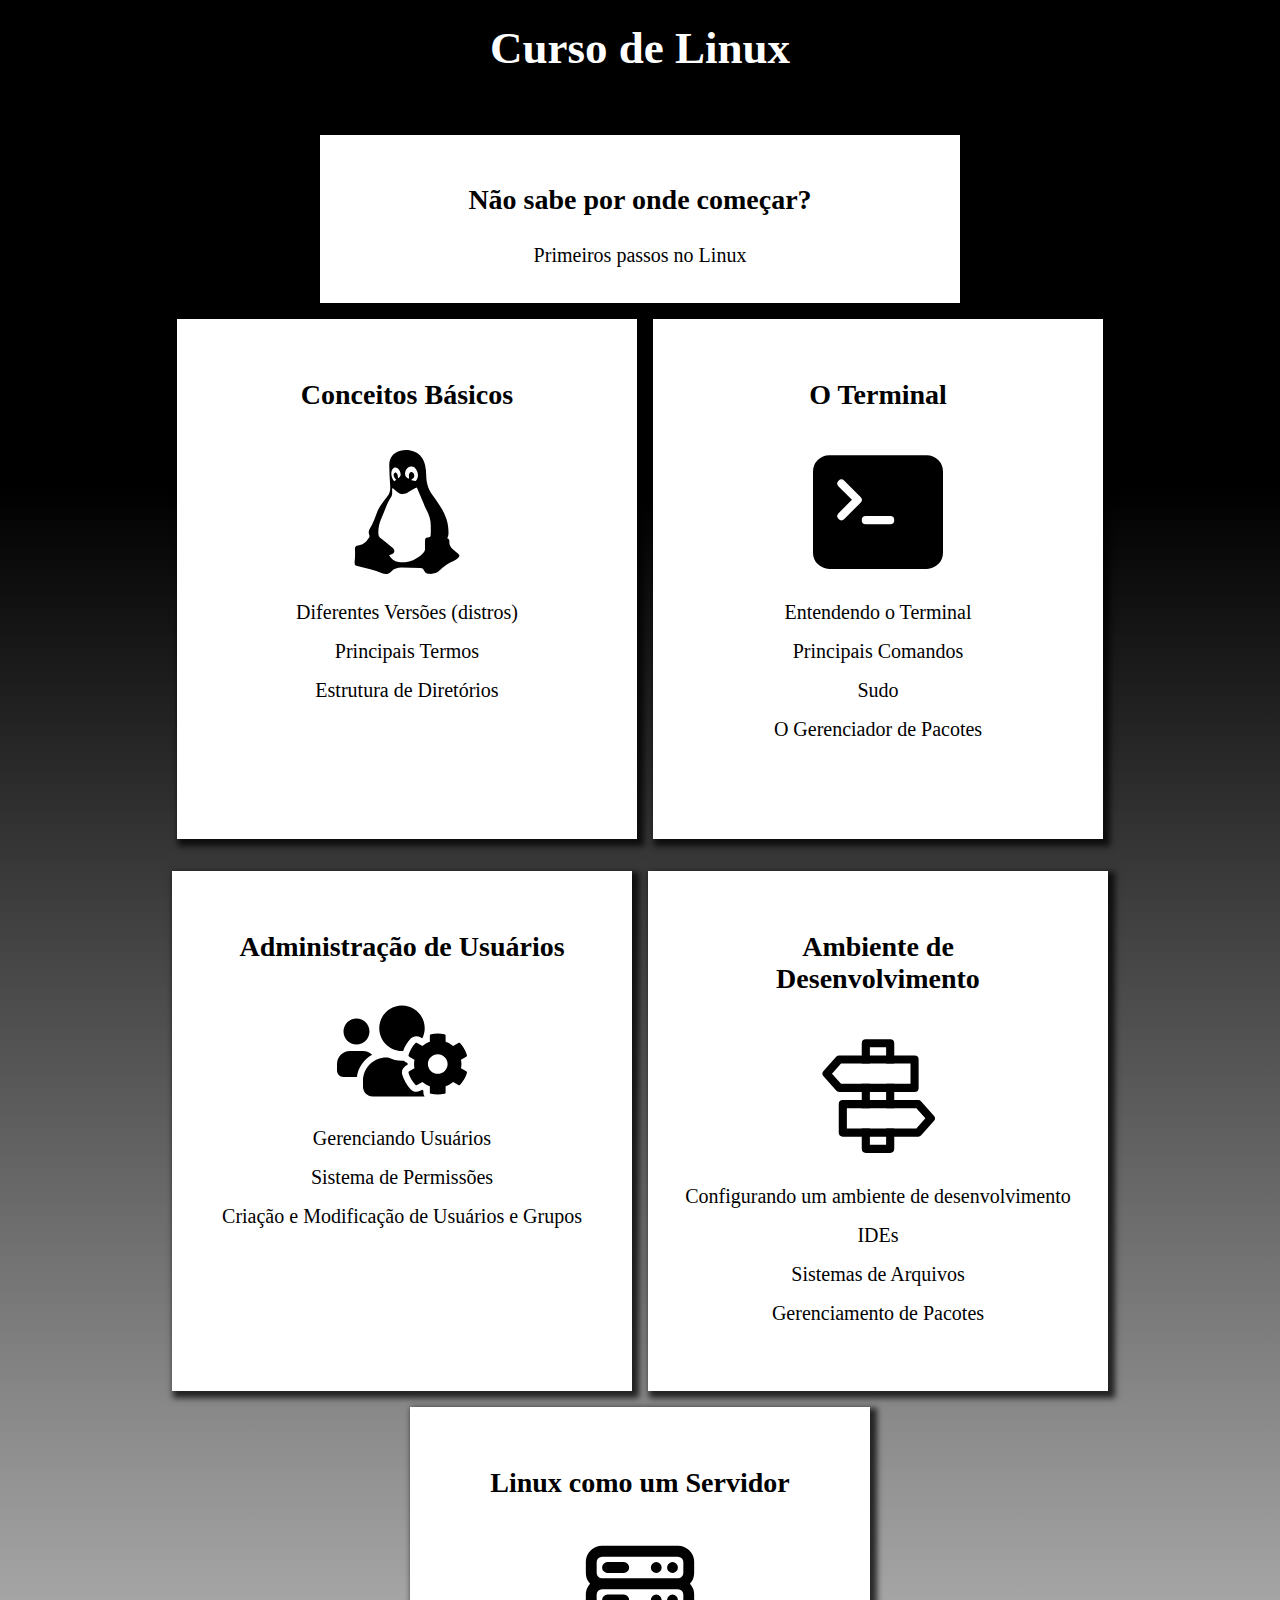
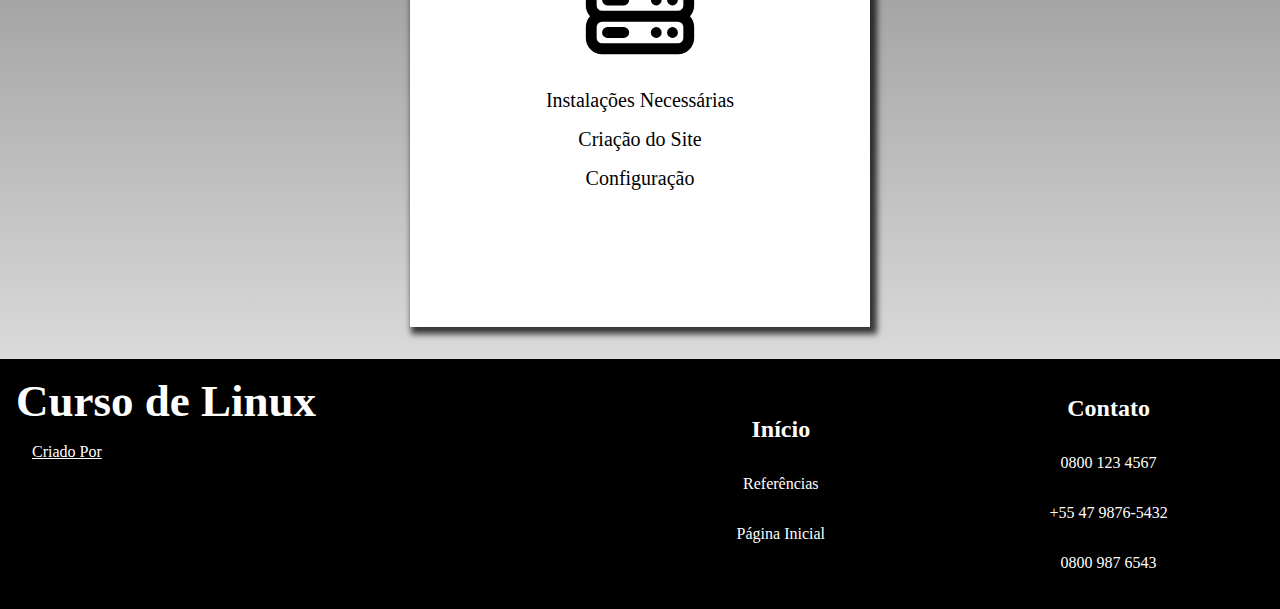
<file: index.html>
<!DOCTYPE html>
<html lang="en">
<head>
    <meta charset="UTF-8">
    <meta http-equiv="X-UA-Compatible" content="IE=edge">
    <meta name="viewport" content="width=device-width, initial-scale=1.0">
    <link rel="stylesheet" href="styles.css">
    <script src="/script.js"></script>
    <title>Curso De Linux</title>
</head>
<body>
    <header class="header">
        <h1 id="textoHeader">Curso de Linux</h1>
    </header>

    <section class="container">
        <a href="/conteudo.html" class="cardTopo">
            <h1 class="tituloCard" id="tituloCardTopo">Não sabe por onde começar?</h1>
            <p class="topicoCard">Primeiros passos no Linux</p>
        </a>

        <a href="/conteudo.html" class="card">
            <h1 class="tituloCard">Conceitos Básicos</h1>
            <img id="linux" src="/imgs/linux (1).svg" alt="logo_linux">
            <p class="topicoCard">Diferentes Versões (distros)</p>
            <p class="topicoCard">Principais Termos</p>
            <p class="topicoCard">Estrutura de Diretórios</p>
        </a>

        <a href="/conteudo.html" id="card_middle" class="card">
            <h1 class="tituloCard">O Terminal</h1>
            <img id="terminal" src="/imgs/terminal.svg" alt="logo_linux">
            <p class="topicoCard">Entendendo o Terminal</p>
            <p class="topicoCard">Principais Comandos</p>
            <p class="topicoCard">Sudo</p>
            <p class="topicoCard">O Gerenciador de Pacotes</p>
        </a>

        <a href="/conteudo.html" class="card">
            <h1 class="tituloCard">Administração de Usuários</h1>
            <img id="adm_user" src="/imgs/adm_user.svg" alt="logo_linux">
            <p class="topicoCard">Gerenciando Usuários</p>
            <p class="topicoCard">Sistema de Permissões</p>
            <p class="topicoCard">Criação e Modificação de Usuários e Grupos</p>
        </a>

        <a href="/conteudo.html" class="card_bottom">
            <h1 class="tituloCard">Ambiente de Desenvolvimento</h1>
            <img id="ide" src="/imgs/ide.svg" alt="logo_linux">
            <p class="topicoCard">Configurando um ambiente de desenvolvimento</p>
            <p class="topicoCard">IDEs</p>
            <p class="topicoCard">Sistemas de Arquivos</p>
            <p class="topicoCard">Gerenciamento de Pacotes</p>
        </a>

        <a href="/conteudo.html" class="card_bottom">
            <h1 class="tituloCard">Linux como um Servidor</h1>
            <img id="server" src="/imgs/server.svg" alt="logo_linux">
            <p class="topicoCard">Instalações Necessárias</p>
            <p class="topicoCard">Criação do Site</p>
            <p class="topicoCard">Configuração</p>
        </a>

        <footer>
            <h1 id="textoFooter">Curso de Linux</h1>
            <a href="#" id="criadoPor">Criado Por</a> 
            </ul>

            <div id="Inicio">
                <h2 id="titleInicio">Início</h2>
                <a href="#" id="referencias" class="opcoesInicio">Referências</a>
                <p class="opcoesInicio">Página Inicial</p>
            </div>

            <div id="Contato">
                <h2 id="titleContato">Contato</h2>
                <p class="opcoesContato">0800 123 4567</p>
                <p class="opcoesContato">+55 47 9876-5432</p>
                <p class="opcoesContato">0800 987 6543</p>
            </div>
        </footer>
    </section>  
</body>
</html>
</file>
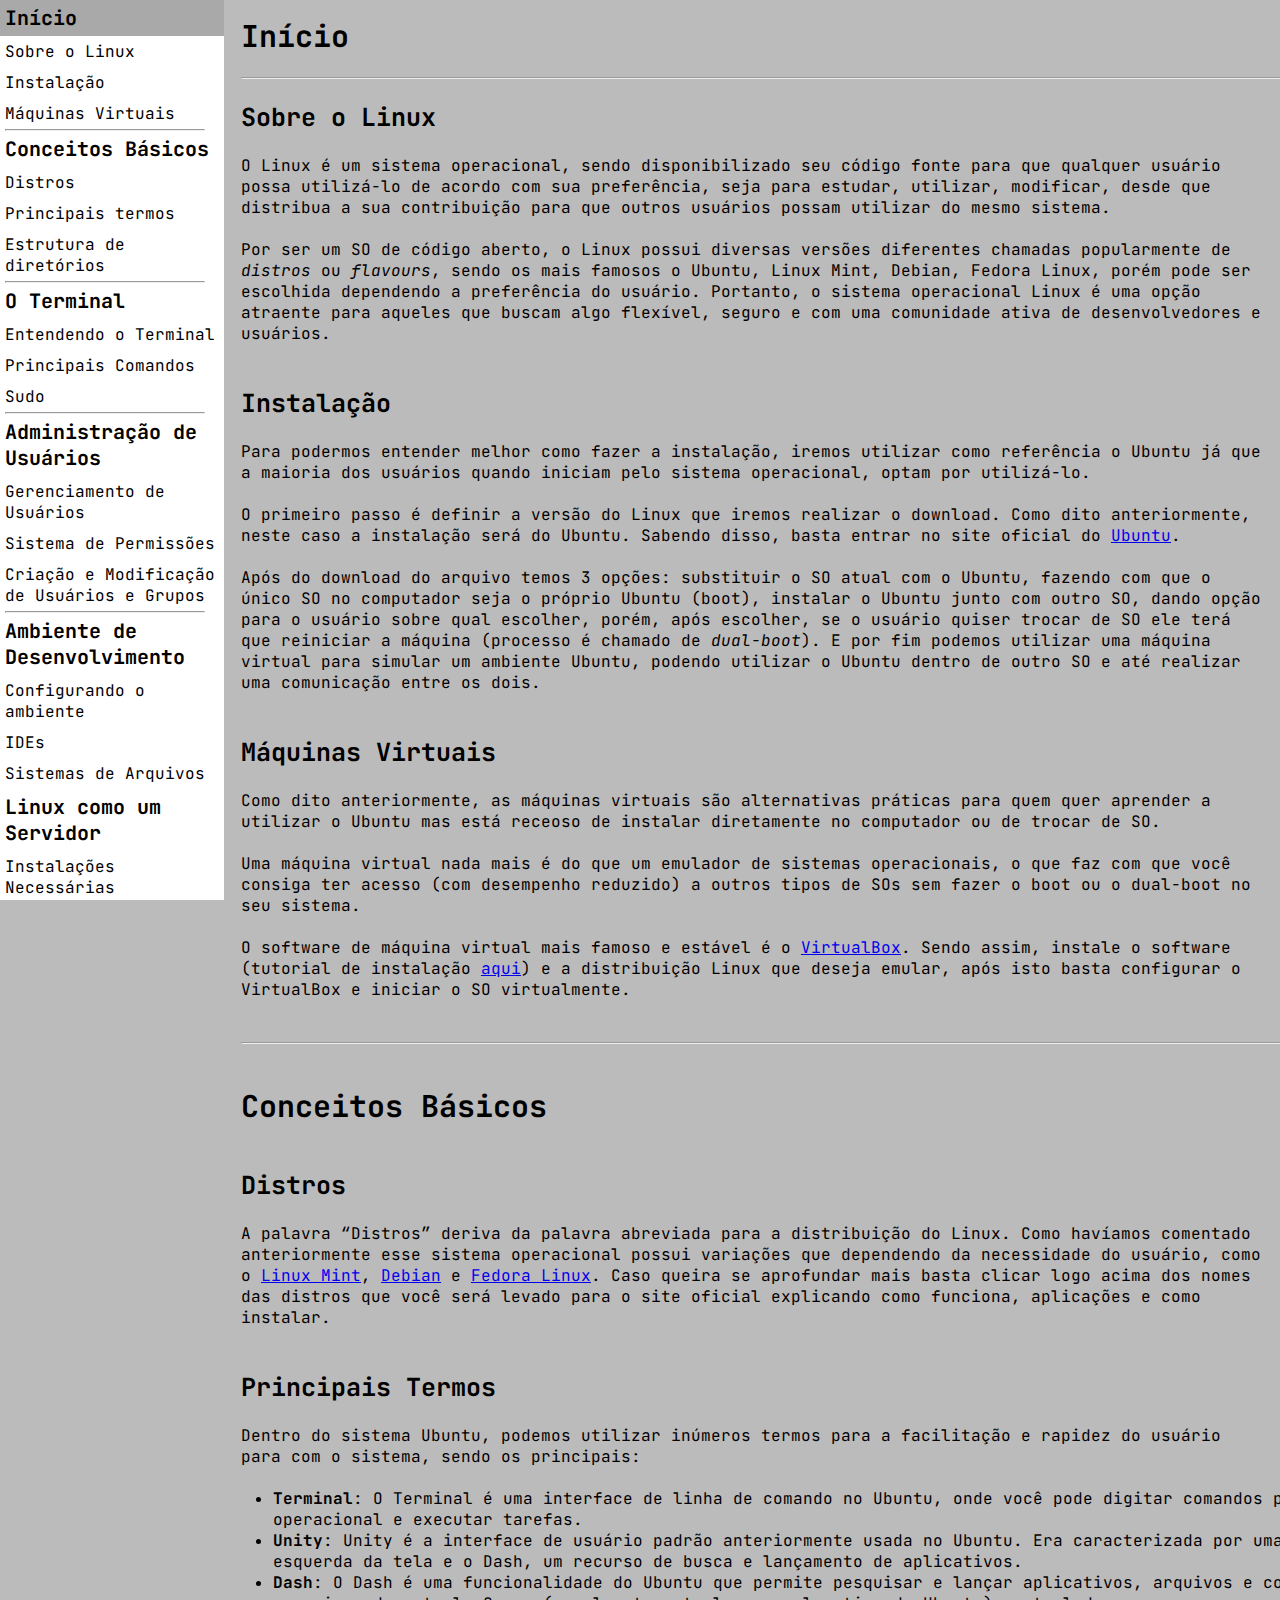
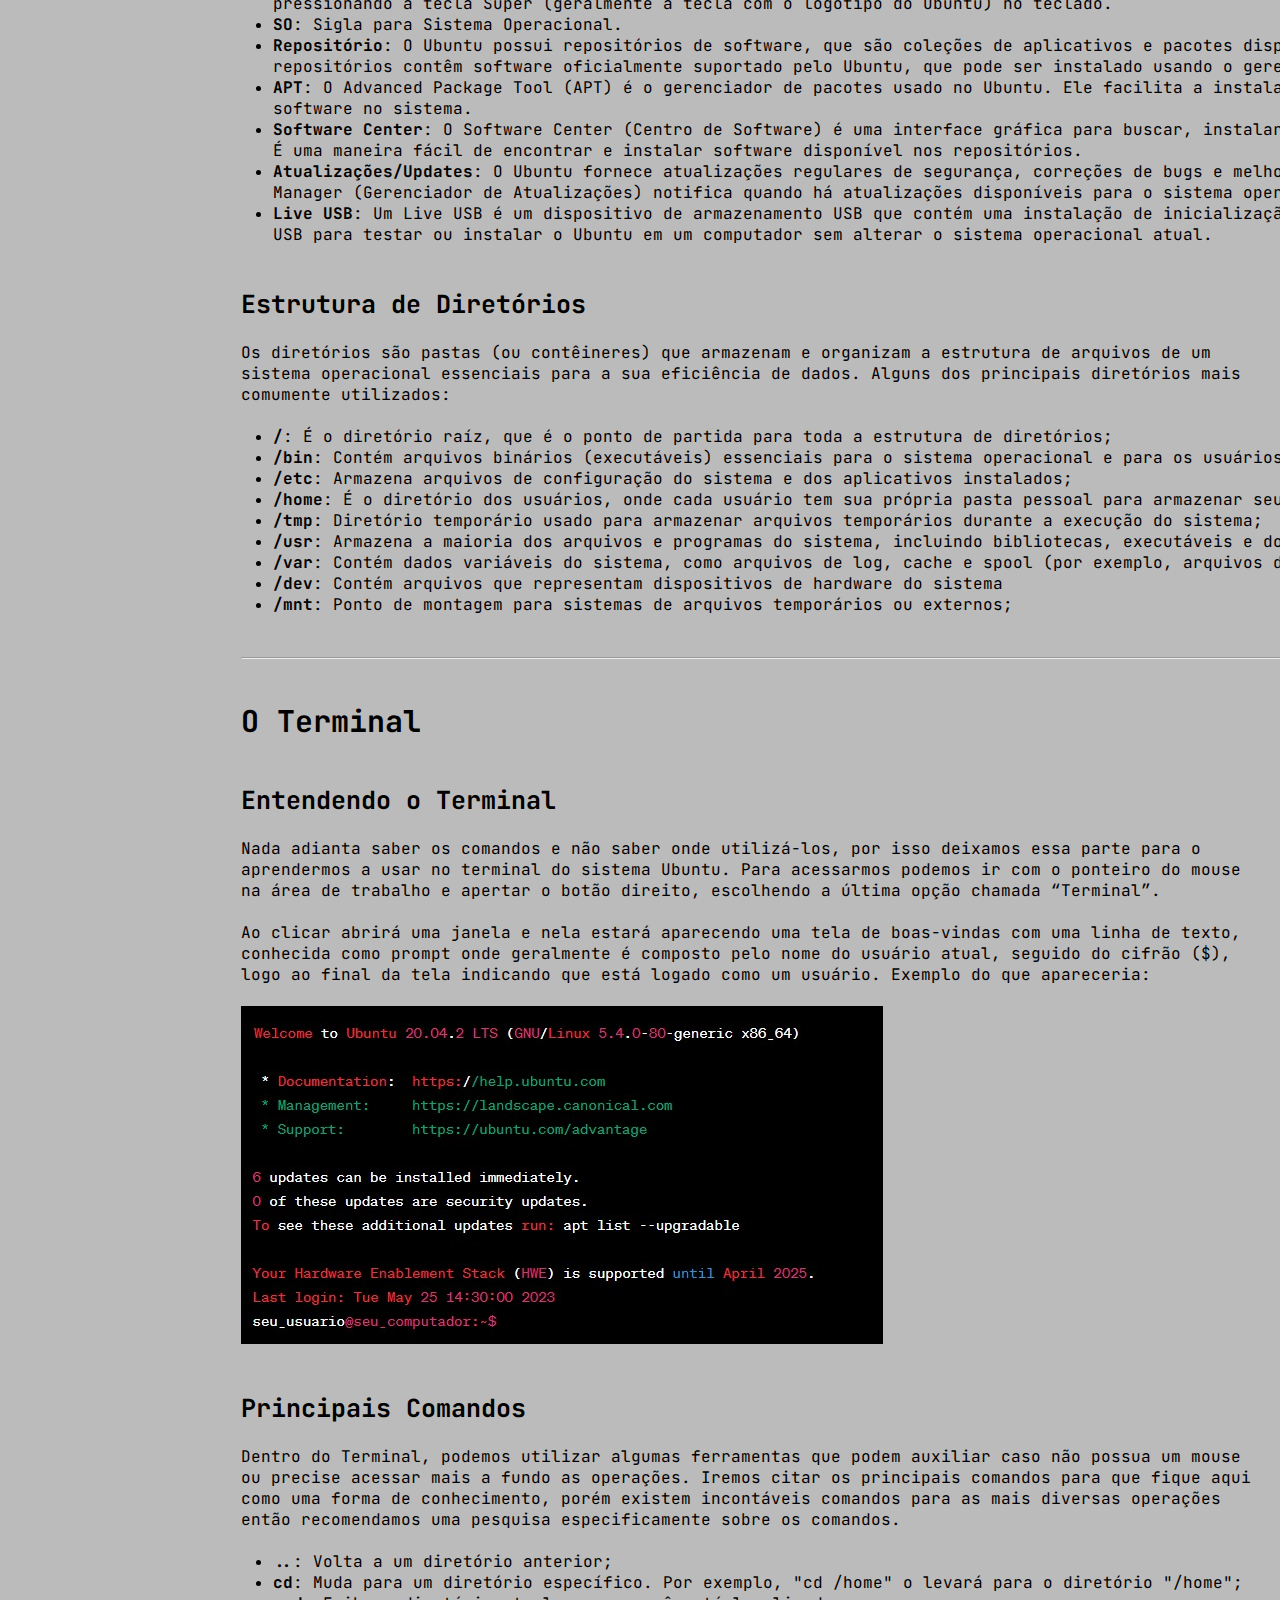
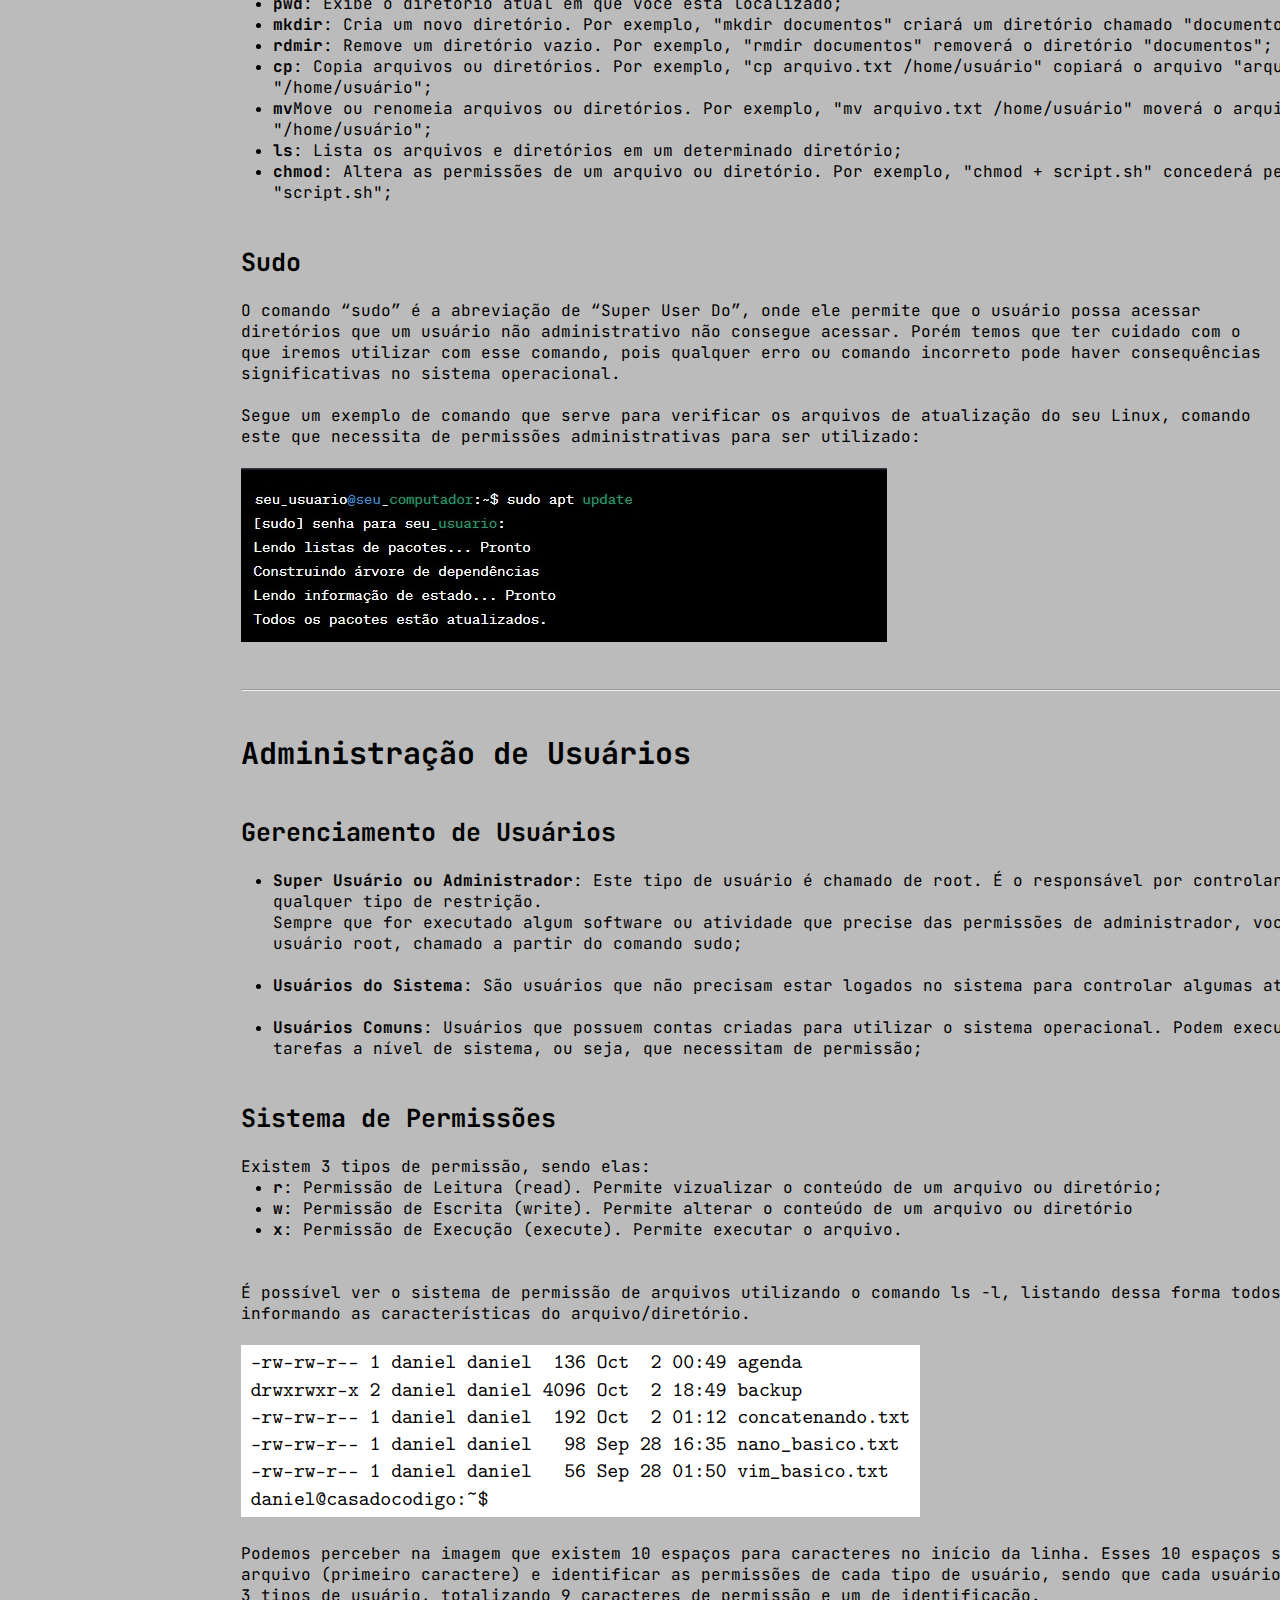
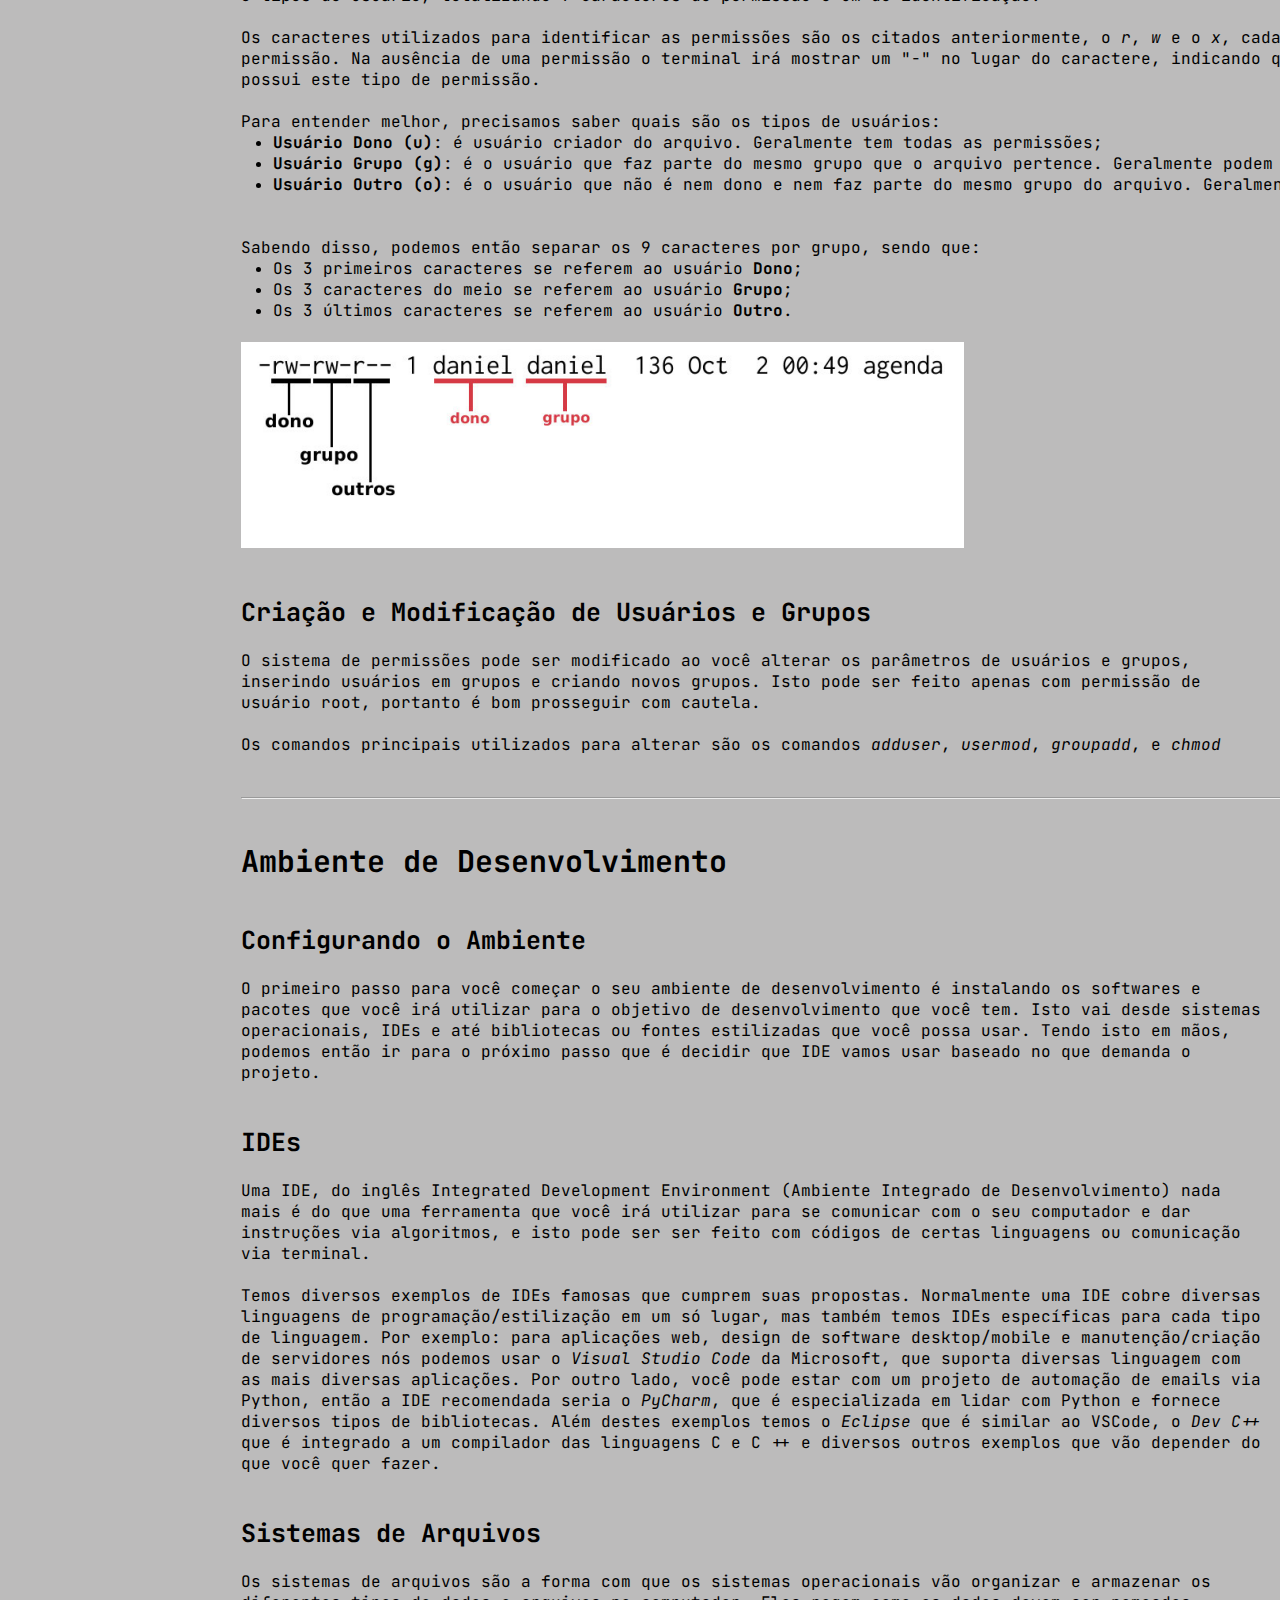
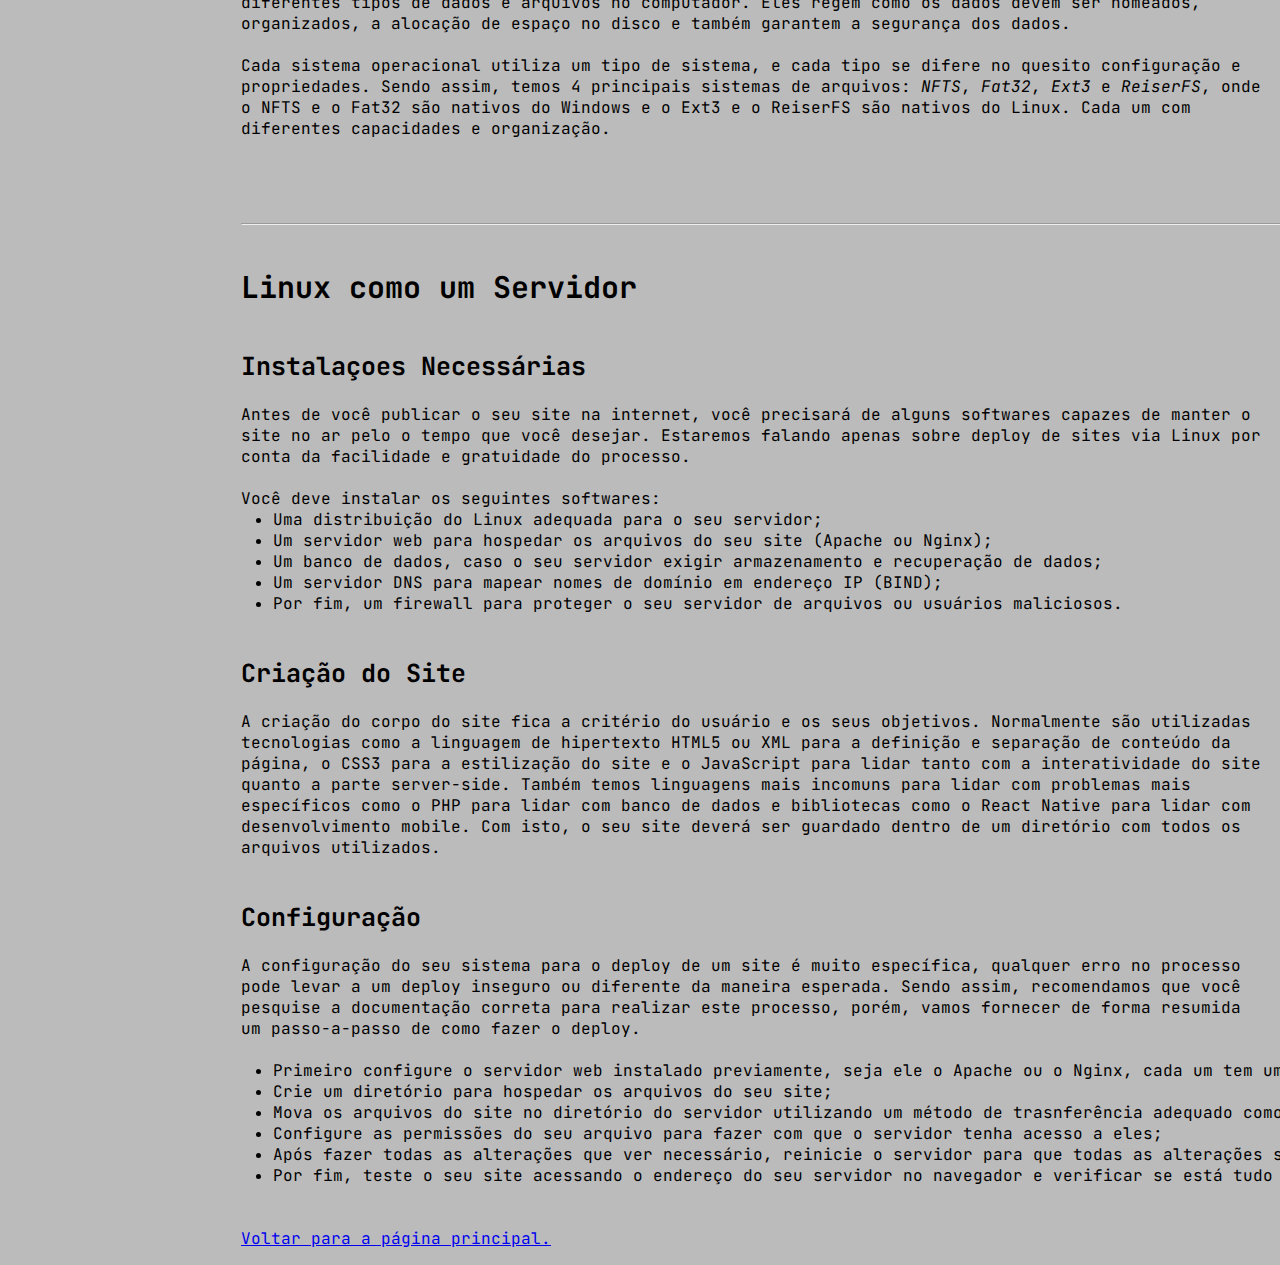
<file: conteudo.html>
<!DOCTYPE html>
<html lang="en">
<head>
    <meta charset="UTF-8">
    <meta http-equiv="X-UA-Compatible" content="IE=edge">
    <meta name="viewport" content="width=device-width, initial-scale=1.0">
    <title>Curso de Linux</title>
    <link rel="stylesheet" href="conteudo.css">
    <script src="/script.js"></script>
    <link href="https://fonts.googleapis.com/css2?family=JetBrains+Mono:wght@100&display=swap" rel="stylesheet">
</head>
<body>


    <section class="container">
        <nav class="lateral">
                <ul>
                        <li><a id="inicioBtn" href="#" class="titulos__maiores">Início</a></li>
                        <li><a href="#" class="titulos__menores">Sobre o Linux</a></li>
                        <li><a href="#" class="titulos__menores">Instalação</a></li>
                        <li><a href="#" class="titulos__menores">Máquinas Virtuais</a></li>
                        <hr>
                        <li><a id="conceitosBtn" href="#" class="titulos__maiores">Conceitos Básicos</a></li>
                        <li><a href="#conceitosBasicos" class="titulos__menores">Distros</a></li>
                        <li><a href="#principaisTermos" class="titulos__menores">Principais termos</a></li>
                        <li><a href="#estruturaDeDiretorios" class="titulos__menores">Estrutura de diretórios</a></li>
                        <hr>
                        <li><a id="terminalBtn" href="#terminal" class="titulos__maiores">O Terminal</a></li>
                        <li><a href="#entendendoOTerminal" class="titulos__menores">Entendendo o Terminal</a></li>
                        <li><a href="#principaisComandos" class="titulos__menores">Principais Comandos</a></li>
                        <li><a href="#sudo" class="titulos__menores">Sudo</a></li>
                        <hr>
                        <li><a id="userBtn" href="#userAdm" class="titulos__maiores">Administração de Usuários</a></li>
                        <li><a href="#gerenciamentoDeUsuarios" class="titulos__menores">Gerenciamento de Usuários</a></li>
                        <li><a href="#sistemaDePermissoes" class="titulos__menores">Sistema de Permissões</a></li>
                        <li><a href="#criacaoEModificacao" class="titulos__menores">Criação e Modificação de Usuários e Grupos</a></li>
                        <hr>
                        <li><a id="ideBtn" href="#conteudoIde" class="titulos__maiores">Ambiente de Desenvolvimento</a></li>
                        <li><a href="#configurandoOAmbiente" class="titulos__menores">Configurando o ambiente</a></li>
                        <li><a href="#ides" class="titulos__menores">IDEs</a></li>
                        <li><a href="#sistemasDeArquivos" class="titulos__menores">Sistemas de Arquivos</a></li>
                        <li><a id="serverBtn" href="#linuxServer" class="titulos__maiores">Linux como um Servidor</a></li>
                        <li><a href="#instalacoesNecessarias" class="titulos__menores">Instalações Necessárias</a></li>
                        <li><a href="#criacaoDoSite" class="titulos__menores">Criação do Site</a></li>
                        <li><a href="#configuracao" class="titulos__menores">Configuração</a></li>
                </ul>
        </nav> 
        <section class="conteudo">
            <h2 class="tituloConteudo">Início</h2>
               <br>
            <hr class="hrConteudo">
               <br>

            <h1 id="sobreLinux" class="subtitulo">Sobre o Linux</h1>
               <br>
            <p class="conteudoBruto">O Linux é um sistema operacional, sendo disponibilizado seu código fonte para que qualquer usuário possa utilizá-lo de acordo com sua preferência, seja para estudar, utilizar, modificar, desde que distribua a sua contribuição para que outros usuários possam utilizar do mesmo sistema.<br><br>
            Por ser um SO de código aberto, o Linux possui diversas versões diferentes chamadas popularmente de <em>distros</em> ou <em>flavours</em>, sendo os mais famosos o Ubuntu, Linux Mint, Debian, Fedora Linux, porém pode ser escolhida dependendo a preferência do usuário. Portanto, o sistema operacional Linux é uma opção atraente para aqueles que buscam algo flexível, seguro e com uma comunidade ativa de desenvolvedores e usuários. </p>
                <br>
                <br>
            <h1 class="subtitulo" id="">Instalação</h1>
                <br>
            <p class="conteudoBruto">Para podermos entender melhor como fazer a instalação, iremos utilizar como referência o Ubuntu já que a maioria dos usuários quando iniciam pelo sistema operacional, optam por utilizá-lo. <br><br>
            O primeiro passo é definir a versão do Linux que iremos realizar o download. Como dito anteriormente, neste caso a instalação será do Ubuntu. Sabendo disso, basta entrar no site oficial do <a href="https://ubuntu.com/download" target="_blank" >Ubuntu</a>.<br><br>
            Após do download do arquivo temos 3 opções: substituir o SO atual com o Ubuntu, fazendo com que o único SO no computador seja o próprio Ubuntu (boot), instalar o Ubuntu junto com outro SO, dando opção para o usuário sobre qual escolher, porém, após escolher, se o usuário quiser trocar de SO ele terá que reiniciar a máquina (processo é chamado de <em>dual-boot</em>). E por fim podemos utilizar uma máquina virtual para simular um ambiente Ubuntu, podendo utilizar o Ubuntu dentro de outro SO e até realizar uma comunicação entre os dois.</p>
                <br>
                <br>
            <h1 class="subtitulo">Máquinas Virtuais</h1>
            <br>
            <p class="conteudoBruto">Como dito anteriormente, as máquinas virtuais são alternativas práticas para quem quer aprender a utilizar o Ubuntu mas está receoso de instalar diretamente no computador ou de trocar de SO. <br><br>
            Uma máquina virtual nada mais é do que um emulador de sistemas operacionais, o que faz com que você consiga ter acesso (com desempenho reduzido) a outros tipos de SOs sem fazer o boot ou o dual-boot no seu sistema. <br><br>
            O software de máquina virtual mais famoso e estável é o <a href="https://www.virtualbox.org" target="_blank">VirtualBox</a>. Sendo assim, instale o software (tutorial de instalação <a href="https://tecnoblog.net/responde/como-criar-uma-maquina-virtual-virtualbox/" target="_blank">aqui</a>) e a distribuição Linux que deseja emular, após isto basta configurar o VirtualBox e iniciar o SO virtualmente. </p>
            <br><br>
            <hr>
            <br><br>
            <h1 id="conceitosB" class="tituloConteudo">Conceitos Básicos</h1>
            <br>
            <br>
            <h1 class="subtitulo" id="conceitosBasicos">Distros</h1>
            <br>
            <p class="conteudoBruto">A palavra “Distros” deriva da palavra abreviada para a distribuição do Linux. Como havíamos comentado anteriormente esse sistema operacional possui variações que dependendo da necessidade do usuário, como o <a href="https://linuxmint.com/" target="_blank">Linux Mint</a>, <a href="https://www.debian.org/index.pt.html" target="_blank">Debian</a> e <a href="https://fedoraproject.org/" target="_blank"> Fedora Linux</a>. Caso queira se aprofundar mais basta clicar logo acima dos nomes das distros que você será levado para o site oficial explicando como funciona, aplicações e como instalar.</p>
            <br><br>
            <h1 class="subtitulo" id="principaisTermos">Principais Termos</h1>
            <br>
            <p class="conteudoBruto">Dentro do sistema Ubuntu, podemos utilizar inúmeros termos para a facilitação e rapidez do usuário para com o sistema, sendo os principais:</p>
            <br>
            <ul class="listaConteudoBruto">
                <li><b>Terminal</b>: O Terminal é uma interface de linha de comando no Ubuntu, onde você pode digitar comandos para interagir com o sistema operacional e executar tarefas.</li>
                <li><b>Unity</b>: Unity é a interface de usuário padrão anteriormente usada no Ubuntu. Era caracterizada por uma barra lateral (Launcher) à esquerda da tela e o Dash, um recurso de busca e lançamento de aplicativos.</li>
                <li><b>Dash</b>: O Dash é uma funcionalidade do Ubuntu que permite pesquisar e lançar aplicativos, arquivos e configurações do sistema. É acessado pressionando a tecla Super (geralmente a tecla com o logotipo do Ubuntu) no teclado.</li>
                <li><b>SO</b>: Sigla para Sistema Operacional.</li>
                <li><b>Repositório</b>: O Ubuntu possui repositórios de software, que são coleções de aplicativos e pacotes disponíveis para instalação. Os repositórios contêm software oficialmente suportado pelo Ubuntu, que pode ser instalado usando o gerenciador de pacotes.</li>
                <li><b>APT</b>: O Advanced Package Tool (APT) é o gerenciador de pacotes usado no Ubuntu. Ele facilita a instalação, atualização e remoção de software no sistema.</li>
                <li><b>Software Center</b>: O Software Center (Centro de Software) é uma interface gráfica para buscar, instalar e gerenciar aplicativos no Ubuntu. É uma maneira fácil de encontrar e instalar software disponível nos repositórios.</li>
                <li><b>Atualizações/Updates</b>: O Ubuntu fornece atualizações regulares de segurança, correções de bugs e melhorias de recursos. O Ubuntu Update Manager (Gerenciador de Atualizações) notifica quando há atualizações disponíveis para o sistema operacional e aplicativos instalados.</li>
                <li><b>Live USB</b>: Um Live USB é um dispositivo de armazenamento USB que contém uma instalação de inicialização do Ubuntu. Você pode usar um Live USB para testar ou instalar o Ubuntu em um computador sem alterar o sistema operacional atual.</li>
            </ul>
            <br><br>
            <h1 class="subtitulo" id="estruturaDeDiretorios">Estrutura de Diretórios</h1>
            <br>
            <p class="conteudoBruto">Os diretórios são pastas (ou contêineres) que armazenam e organizam a estrutura de arquivos de um sistema operacional essenciais para a sua eficiência de dados. Alguns dos principais diretórios mais comumente utilizados: <br><br>
            <ul class="listaConteudoBruto">
                <li><b>/</b>: É o diretório raíz, que é o ponto de partida para toda a estrutura de diretórios;</li>
                <li><b>/bin</b>: Contém arquivos binários (executáveis) essenciais para o sistema operacional e para os usuários;</li>
                <li><b>/etc</b>: Armazena arquivos de configuração do sistema e dos aplicativos instalados;</li>
                <li><b>/home</b>: É o diretório dos usuários, onde cada usuário tem sua própria pasta pessoal para armazenar seus arquivos e configurações;</li>
                <li><b>/tmp</b>: Diretório temporário usado para armazenar arquivos temporários durante a execução do sistema;</li>
                <li><b>/usr</b>: Armazena a maioria dos arquivos e programas do sistema, incluindo bibliotecas, executáveis e documentação;</li>
                <li><b>/var</b>: Contém dados variáveis do sistema, como arquivos de log, cache e spool (por exemplo, arquivos de impressão);</li>
                <li><b>/dev</b>: Contém arquivos que representam dispositivos de hardware do sistema </li>
                <li><b>/mnt</b>: Ponto de montagem para sistemas de arquivos temporários ou externos; </li>
            </ul></p>
            <br>
            <br>
            <hr>
            <br><br>
            <h1 id="terminal" class="tituloConteudo">O Terminal</h1>
            <br>
            <br>
            <h1 class="subtitulo" id="entendendoOTerminal">Entendendo o Terminal</h1>
            <br>
            <p class="conteudoBruto">Nada adianta saber os comandos e não saber onde utilizá-los, por isso deixamos essa parte para o aprendermos a usar no terminal do sistema Ubuntu. Para acessarmos podemos ir com o ponteiro do mouse na área de trabalho e apertar o botão direito, escolhendo a última opção chamada “Terminal”.<br><br>
            Ao clicar abrirá uma janela e nela estará aparecendo uma tela de boas-vindas com uma linha de texto, conhecida como prompt onde geralmente é composto pelo nome do usuário atual, seguido do cifrão ($), logo ao final da tela indicando que está logado como um usuário. Exemplo do que apareceria: <br><br> <img src="/imgs/terminalWelcome.jpeg" alt="Imagem do Terminal"> </p>
            <br>
            <br>
            <h1 class="subtitulo" id="principaisComandos">Principais Comandos</h1>
            <br>
            <p class="conteudoBruto">Dentro do Terminal, podemos utilizar algumas ferramentas que podem auxiliar caso não possua um mouse ou precise acessar mais a fundo as operações. Iremos citar os principais comandos para que fique aqui como uma forma de conhecimento, porém existem incontáveis comandos para as mais diversas operações então recomendamos uma pesquisa especificamente sobre os comandos. <br><br>
            <ul class="listaConteudoBruto">
                <li><strong>..</strong>: Volta a um diretório anterior;</li>
                <li><strong>cd</strong>: Muda para um diretório específico. Por exemplo, "cd /home" o levará para o diretório "/home";</li>
                <li><strong>pwd</strong>: Exibe o diretório atual em que você está localizado;</li>
                <li><strong>mkdir</strong>: Cria um novo diretório. Por exemplo, "mkdir documentos" criará um diretório chamado "documentos";</li>
                <li><strong>rdmir</strong>: Remove um diretório vazio. Por exemplo, "rmdir documentos" removerá o diretório "documentos";</li>
                <li><strong>cp</strong>: Copia arquivos ou diretórios. Por exemplo, "cp arquivo.txt /home/usuário" copiará o arquivo "arquivo.txt" para o diretório "/home/usuário";</li>
                <li><strong>mv</strong>Move ou renomeia arquivos ou diretórios. Por exemplo, "mv arquivo.txt /home/usuário" moverá o arquivo "arquivo.txt" para o diretório "/home/usuário";</li>
                <li><strong>ls</strong>: Lista os arquivos e diretórios em um determinado diretório;</li>
                <li><strong>chmod</strong>: Altera as permissões de um arquivo ou diretório. Por exemplo, "chmod + script.sh" concederá permissão de execução ao arquivo "script.sh";</li>
            </ul> </p>
            <br>
            <br>
            <h1 class="subtitulo" id="sudo">Sudo</h1>
            <br>
            <p class="conteudoBruto">O comando “sudo” é a abreviação de “Super User Do”, onde ele permite que o usuário possa acessar diretórios que um usuário não administrativo não consegue acessar. Porém temos que ter cuidado com o que iremos utilizar com esse comando, pois qualquer erro ou comando incorreto pode haver consequências significativas no sistema operacional. <br><br>
            Segue um exemplo de comando que serve para verificar os arquivos de atualização do seu Linux, comando este que necessita de permissões administrativas para ser utilizado: <br><br>
            <img src="/imgs/terminalSudo.jpeg" alt="Imagem do Terminal"> </p>
            <br>
            <br>
            <hr>
            <br><br>
            <h1 id="userAdm" class="tituloConteudo">Administração de Usuários</h1>
            <br>
            <br>
            <h1 class="subtitulo" id="gerenciamentoDeUsuarios">Gerenciamento de Usuários</h1>
            <br>
            <p class="conteudoBruto">
                <ul class="listaConteudoBruto">
                    <li><b>Super Usuário ou Administrador</b>: Este tipo de usuário é chamado de root. É o responsável por controlar todo o sistema e não possui qualquer tipo de restrição.<br>Sempre que for executado algum software ou atividade que precise das permissões de administrador, você terá que ser reconhecido como o usuário root, chamado a partir do comando sudo;</li>
                    <br>
                    <li><b>Usuários do Sistema</b>: São usuários que não precisam estar logados no sistema para controlar algumas atividades;</li>
                    <br>
                    <li><b>Usuários Comuns</b>: Usuários que possuem contas criadas para utilizar o sistema operacional. Podem executar tarefas básicas, com exceção de tarefas a nível de sistema, ou seja, que necessitam de permissão;</li>
                </ul>
            </p>
            <br>
            <br>
            <h1 class="subtitulo" id="sistemaDePermissoes">Sistema de Permissões</h1>
            <br>
            <p class="conteudoBruto">
                Existem 3 tipos de permissão, sendo elas:<br>
                <ul class="listaConteudoBruto">
                    <li><b>r</b>: Permissão de Leitura (read). Permite vizualizar o conteúdo de um arquivo ou diretório;</li>
                    <li><b>w</b>: Permissão de Escrita (write). Permite alterar o conteúdo de um arquivo ou diretório</li>
                    <li><b>x</b>: Permissão de Execução (execute). Permite executar o arquivo.</li>
                </ul>
                <br><br>
                É possível ver o sistema de permissão de arquivos utilizando o comando ls -l, listando dessa forma todos os arquivos no formato de lista e informando as características do arquivo/diretório. <br><br>
                <img src="/imgs/permissoes.png" alt="Imagem do Terminal listado ls -l"> <br><br>
                Podemos perceber na imagem que existem 10 espaços para caracteres no início da linha. Esses 10 espaços servem para identificar o tipo de arquivo (primeiro caractere) e identificar as permissões de cada tipo de usuário, sendo que cada usuário tem 3 opções de permissão e existem 3 tipos de usuário, totalizando 9 caracteres de permissão e um de identificação. <br><br>
                Os caracteres utilizados para identificar as permissões são os citados anteriormente, o <em>r</em>, <em>w</em> e o <em>x</em>, cada um representando a sua respectiva permissão. Na ausência de uma permissão o terminal irá mostrar um "-" no lugar do caractere, indicando que o usuário correspondente não possui este tipo de permissão. <br><br>
                Para entender melhor, precisamos saber quais são os tipos de usuários:<br>
                <ul class="listaConteudoBruto">
                    <li><b>Usuário Dono (u)</b>: é usuário criador do arquivo. Geralmente tem todas as permissões;</li>
                    <li><b>Usuário Grupo (g)</b>: é o usuário que faz parte do mesmo grupo que o arquivo pertence. Geralmente podem ler e executar, mas não alterar;</li>
                    <li><b>Usuário Outro (o)</b>: é o usuário que não é nem dono e nem faz parte do mesmo grupo do arquivo. Geralmente tem permissão apenas de leitura;</li>
                </ul> <br><br>
                Sabendo disso, podemos então separar os 9 caracteres por grupo, sendo que: <br>
                <ul class="listaConteudoBruto">
                    <li>Os 3 primeiros caracteres se referem ao usuário <b>Dono</b>;</li>
                    <li>Os 3 caracteres do meio se referem ao usuário <b>Grupo</b>;</li>
                    <li>Os 3 últimos caracteres se referem ao usuário <b>Outro</b>.</li>
                </ul><br>
                <img src="/imgs/usertype.png" alt="Imagem Permissões de User">
            </p>
            <br>
            <br>
            <h1 class="subtitulo" id="criacaoEModificacao">Criação e Modificação de Usuários e Grupos</h1>
            <br>
            <p class="conteudoBruto">O sistema de permissões pode ser modificado ao você alterar os parâmetros de usuários e grupos, inserindo usuários em grupos e criando novos grupos. Isto pode ser feito apenas com permissão de usuário root, portanto é bom prosseguir com cautela. <br><br>
            Os comandos principais utilizados para alterar são os comandos <em>adduser</em>,<em> usermod</em>, <em>groupadd</em>, e <em>chmod</em>
            </p>
            <br>
            <br>
            <hr>
            <br><br>
            <h1 id="conteudoIde" class="tituloConteudo">Ambiente de Desenvolvimento</h1>
            <br>
            <br>
            <h1 class="subtitulo" id="configurandoOAmbiente">Configurando o Ambiente</h1>
            <br>
            <p class="conteudoBruto">O primeiro passo para você começar o seu ambiente de desenvolvimento é instalando os softwares e pacotes que você irá utilizar para o objetivo de desenvolvimento que você tem. Isto vai desde sistemas operacionais, IDEs e até bibliotecas ou fontes estilizadas que você possa usar. Tendo isto em mãos, podemos então ir para o próximo passo que é decidir que IDE vamos usar baseado no que demanda o projeto. </p>
            <br><br>
            <h1 class="subtitulo" id="ides">IDEs</h1>
            <br>
            <p class="conteudoBruto">Uma IDE, do inglês Integrated Development Environment (Ambiente Integrado de Desenvolvimento) nada mais é do que uma ferramenta que você irá utilizar para se comunicar com o seu computador e dar instruções via algoritmos, e isto pode ser ser feito com códigos de certas linguagens ou comunicação via terminal. <br><br>
            Temos diversos exemplos de IDEs famosas que cumprem suas propostas. Normalmente uma IDE cobre diversas linguagens de programação/estilização em um só lugar, mas também temos IDEs específicas para cada tipo de linguagem. Por exemplo: para aplicações web, design de software desktop/mobile e manutenção/criação de servidores nós podemos usar o <em>Visual Studio Code</em> da Microsoft, que suporta diversas linguagem com as mais diversas aplicações. Por outro lado, você pode estar com um projeto de automação de emails via Python, então a IDE recomendada seria o <em>PyCharm</em>, que é especializada em lidar com Python e fornece diversos tipos de bibliotecas. Além destes exemplos temos o <em>Eclipse</em> que é similar ao VSCode, o <em>Dev C++</em> que é integrado a um compilador das linguagens C e C ++ e diversos outros exemplos que vão depender do que você quer fazer.</p>
            <br><br>
            <h1 class="subtitulo" id="sistemasDeArquivos">Sistemas de Arquivos</h1>
            <br>
            <p class="conteudoBruto">Os sistemas de arquivos são a forma com que os sistemas operacionais vão organizar e armazenar os diferentes tipos de dados e arquivos no computador. Eles regem como os dados devem ser nomeados, organizados, a alocação de espaço no disco e também garantem a segurança dos dados. <br><br>
            Cada sistema operacional utiliza um tipo de sistema, e cada tipo se difere no quesito configuração e propriedades. Sendo assim, temos 4 principais sistemas de arquivos: <em>NFTS</em>, <em>Fat32</em>, <em>Ext3</em> e <em>ReiserFS</em>, onde o NFTS e o Fat32 são nativos do Windows e o Ext3 e o ReiserFS são nativos do Linux. Cada um com diferentes capacidades e organização. 
            </p>
            <br><br>
            <br><br>
            <hr>
            <br><br>
            <h1 id="linuxServer" class="tituloConteudo">Linux como um Servidor</h1>
            <br>
            <br>
            <h1 class="subtitulo" id="instalacoesNecessarias">Instalaçoes Necessárias</h1>
            <br>
            <p class="conteudoBruto">
                Antes de você publicar o seu site na internet, você precisará de alguns softwares capazes de manter o site no ar pelo o tempo que você desejar. Estaremos falando apenas sobre deploy de sites via Linux por conta da facilidade e gratuidade do processo. <br><br>
                Você deve instalar os seguintes softwares: <br>
                <ul class="listaConteudoBruto">
                    <li>Uma distribuição do Linux adequada para o seu servidor;</li>
                    <li>Um servidor web para hospedar os arquivos do seu site (Apache ou Nginx);</li>
                    <li>Um banco de dados, caso o seu servidor exigir armazenamento e recuperação de dados;</li>
                    <li>Um servidor DNS para mapear nomes de domínio em endereço IP (BIND);</li>
                    <li>Por fim, um firewall para proteger o seu servidor de arquivos ou usuários maliciosos.</li>
                </ul>
            </p>
            <br><br>
            <h1 class="subtitulo" id="criacaoDoSite">Criação do Site</h1>
            <br>
            <p class="conteudoBruto">
                A criação do corpo do site fica a critério do usuário e os seus objetivos. Normalmente são utilizadas tecnologias como a linguagem de hipertexto HTML5 ou XML para a definição e separação de conteúdo da página, o CSS3 para a estilização do site e o JavaScript para lidar tanto com a interatividade do site quanto a parte server-side. Também temos linguagens mais incomuns para lidar com problemas mais específicos como o PHP para lidar com banco de dados e bibliotecas como o React Native para lidar com desenvolvimento mobile. Com isto, o seu site deverá ser guardado dentro de um diretório com todos os arquivos utilizados.
            </p>
            <br><br>
            <h1 class="subtitulo" id="configuracao">Configuração</h1>
            <br>
            <p class="conteudoBruto">
                A configuração do seu sistema para o deploy de um site é muito específica, qualquer erro no processo pode levar a um deploy inseguro ou diferente da maneira esperada. Sendo assim, recomendamos que você pesquise a documentação correta para realizar este processo, porém, vamos fornecer de forma resumida um passo-a-passo de como fazer o deploy. <br><br>
                <ul class="listaConteudoBruto">
                    <li>Primeiro configure o servidor web instalado previamente, seja ele o Apache ou o Nginx, cada um tem um processo diferente;</li>
                    <li>Crie um diretório para hospedar os arquivos do seu site;</li>
                    <li>Mova os arquivos do site no diretório do servidor utilizando um método de trasnferência adequado como o FTP ou o SCP;</li>
                    <li>Configure as permissões do seu arquivo para fazer com que o servidor tenha acesso a eles;</li>
                    <li>Após fazer todas as alterações que ver necessário, reinicie o servidor para que todas as alterações sejam salvas;</li>
                    <li>Por fim, teste o seu site acessando o endereço do seu servidor no navegador e verificar se está tudo funcionando corretamente.</li>
                </ul>
            </p>
            <br><br>

            <a href="/index.html">Voltar para a página principal.</a>



        </section>     
    </section>
</body>
</html>
</file>
<file: styles.css>
*{
    margin: 0%;
    padding: 0%;
    box-sizing: border-box;
    scroll-behavior: smooth;
}

@font-face {
    font-family: JetBrains Mono;
    src: url(C:\Users\Gerencial\Downloads\fonts\ttf\JetBrainsMonoNL-Regular);
}

@font-face {
    font-family: Glitch Goblin;
    src: url(C:\Users\Gerencial\Downloads\GlitchGoblin-2O87v);
}

:root{
    --black: #000000;
    --cinza: #bababa;
    --branco:#ffffff;
}

body{
    background: hsla(0, 0%, 0%, 1);

background: linear-gradient(270deg, hsla(0, 0%, 0%, 1) 22%, hsla(0, 0%, 100%, 1) 100%);

background: -moz-linear-gradient(270deg, hsla(0, 0%, 0%, 1) 22%, hsla(0, 0%, 100%, 1) 100%);

background: -webkit-linear-gradient(270deg, hsla(0, 0%, 0%, 1) 22%, hsla(0, 0%, 100%, 1) 100%);

}

*{
    font-family: 'JetBrains Mono';
}

.container{
    display: flex;
    flex-direction: row;
    flex-wrap: wrap;
    align-items: center;
    justify-content: center;
}

.header{
    background-color: var(--black);
    height: 95px;
    width: 100%;
    box-shadow: 4px 4px 6px 3px rgba(0, 0, 0, 0.75);
    display: flex;
    align-items: center;
    justify-content: center;
}

#textoHeader, #textoFooter{
   font-family: 'Glitch Goblin';
   color: var(--branco); 
   font-size: 45px;
}

#linux, #terminal, #ide, #server, #adm_user{
    width: 130px;
    margin: 16px;
}

.cardTopo{
    width: 720px;
    height: 168px;
    background-color: var(--branco);
    box-shadow: 4px 4px 6px 3px 
        rgba(0, 0, 0, 0.75);
    display: flex;
    flex-direction: column;
    justify-content: center;
    align-items: center;
    margin: 40px 25% 0px 25%;
    flex-basis: 100%;
    text-decoration: none;
    color: #000000;
}

.cardTopo:hover{
    background-color: hsla(311, 74%, 87%, 1);

background: linear-gradient(90deg, hsla(311, 74%, 87%, 1) 0%, hsla(275, 19%, 88%, 1) 100%);

background: -moz-linear-gradient(90deg, hsla(311, 74%, 87%, 1) 0%, hsla(275, 19%, 88%, 1) 100%);

background: -webkit-linear-gradient(90deg, hsla(311, 74%, 87%, 1) 0%, hsla(275, 19%, 88%, 1) 100%);
}

.tituloCard{
    padding: 60px;
    padding-bottom: 20px;
    font-size: 28px;
    text-align: center;
    
}

#tituloCardTopo{
    padding: 20px;
}

.topicoCard{
    padding: 8px;
    font-size: 20px;
}

.card{
    width: 460px;
    height: 520px;
    background-color: var(--branco);
    box-shadow: 4px 4px 6px 3px 
        rgba(0, 0, 0, 0.75);
    display: flex;
    flex-direction: column;
    text-align: center;
    margin: 16px 8px;
    align-items: center;
    justify-content: flex-start;
    text-decoration: none;
    color: #000000;
}

.card:hover{
    background-color: hsla(311, 74%, 87%, 1);

    background: linear-gradient(90deg, hsla(311, 74%, 87%, 1) 0%, hsla(275, 19%, 88%, 1) 100%);

    background: -moz-linear-gradient(90deg, hsla(311, 74%, 87%, 1) 0%, hsla(275, 19%, 88%, 1) 100%);

    background: -webkit-linear-gradient(90deg, hsla(311, 74%, 87%, 1) 0%, hsla(275, 19%, 88%, 1) 100%);
}

#card_middle{
    width: 450px;
}

.card_bottom{
    max-width: 460px;
    min-height: 520px;
    background-color: var(--branco);
    box-shadow: 4px 4px 6px 3px 
        rgba(0, 0, 0, 0.75);
    display: flex;
    flex-direction: column;
    justify-content: flex-start;
    align-items: center;
    text-align: center;
    margin: 0px 8px;
    flex-basis: 50%;
    text-decoration: none;
    color: #000000;
}  

.card_bottom:hover{
    background-color: hsla(311, 74%, 87%, 1);

    background: linear-gradient(90deg, hsla(311, 74%, 87%, 1) 0%, hsla(275, 19%, 88%, 1) 100%);

    background: -moz-linear-gradient(90deg, hsla(311, 74%, 87%, 1) 0%, hsla(275, 19%, 88%, 1) 100%);

    background: -webkit-linear-gradient(90deg, hsla(311, 74%, 87%, 1) 0%, hsla(275, 19%, 88%, 1) 100%);
}

#Inicio, #Contato{
    flex-basis: 200px;
    display: flex;
    align-items: center;
    justify-content: center;
    flex-wrap: wrap;
    flex-direction: column;
    margin-top: 20px;
}

.opcoesInicio, .opcoesContato{
    padding: 16px;
    text-align: center;
    color: #ffffff;
    text-decoration: none;
}

footer{
    width: 100%;
    height: 250px;
    display: flex;
    background-color: var(--black);
    color: #ffffff;
    flex-direction: column;
    flex-wrap: wrap;
    margin-top: 32px;
}

#textoFooter{
    margin: 16px;
    width: 400px;
}

.lista{
    margin: 8px;
    padding: 8px;
}

#titleInicio, #titleContato{
    padding: 16px;
}

#criadoPor{
    width: 100px;
    background-color: #000000;
    border: none;
    color: #ffffff;
    margin-left: 32px;
    font-size: 16px;
}
</file>
<file: conteudo.css>
*{
    margin: 0%;
    padding: 0%;
    box-sizing: border-box;
    scroll-behavior: smooth;
}

:root{
    --cor-principal: #FFFFFF;
    --cor-sedundario: #00000000;
}

@font-face {
    font-family: Glitch Goblin;
    src: url(C:\Users\Gerencial\Downloads\GlitchGoblin-2O87v);
}



.container{
    background-color:rgb(188, 187, 187);
    font-family:'JetBrains Mono', monospace;
    display: flex;
}

nav{
    max-width: 224px;
    width: 100%;
    background-color:#FFFFFF;
    position: fixed;
    height: 100%;
    overflow-y: auto;
}

nav ul{
    list-style-type: none;
    padding: 0;
}

nav ul li a{
    background-color:black;
    color: black;
    padding: 5px;
    display: block;
    background-color:#FFFFFF;
    text-decoration: none;
    text-align: left;
    margin-top: 0;
    
}

nav ul li a:hover {
    background-color:darkgrey;
}

ul hr{
    width: 200px;
    margin-right: 30px;
    margin-left: 5px;
    
}

.titulos__maiores{
    font-size: 20px;
    font-weight: bold;

}

.titulos__menores{
    font-size: 16px;
}

.conteudo{
    padding: 16px;
    margin-left: 225px;
}

.tituloConteudo{
    font-size: 30px;
}

.subtitulo{
    font-size: 25px;
}

.hrConteudo{
    width: 1400px;
}

.conteudoBruto{
    width: 80vw;
}

.listaConteudoBruto{
    padding-left: 32px;
}
</file>
